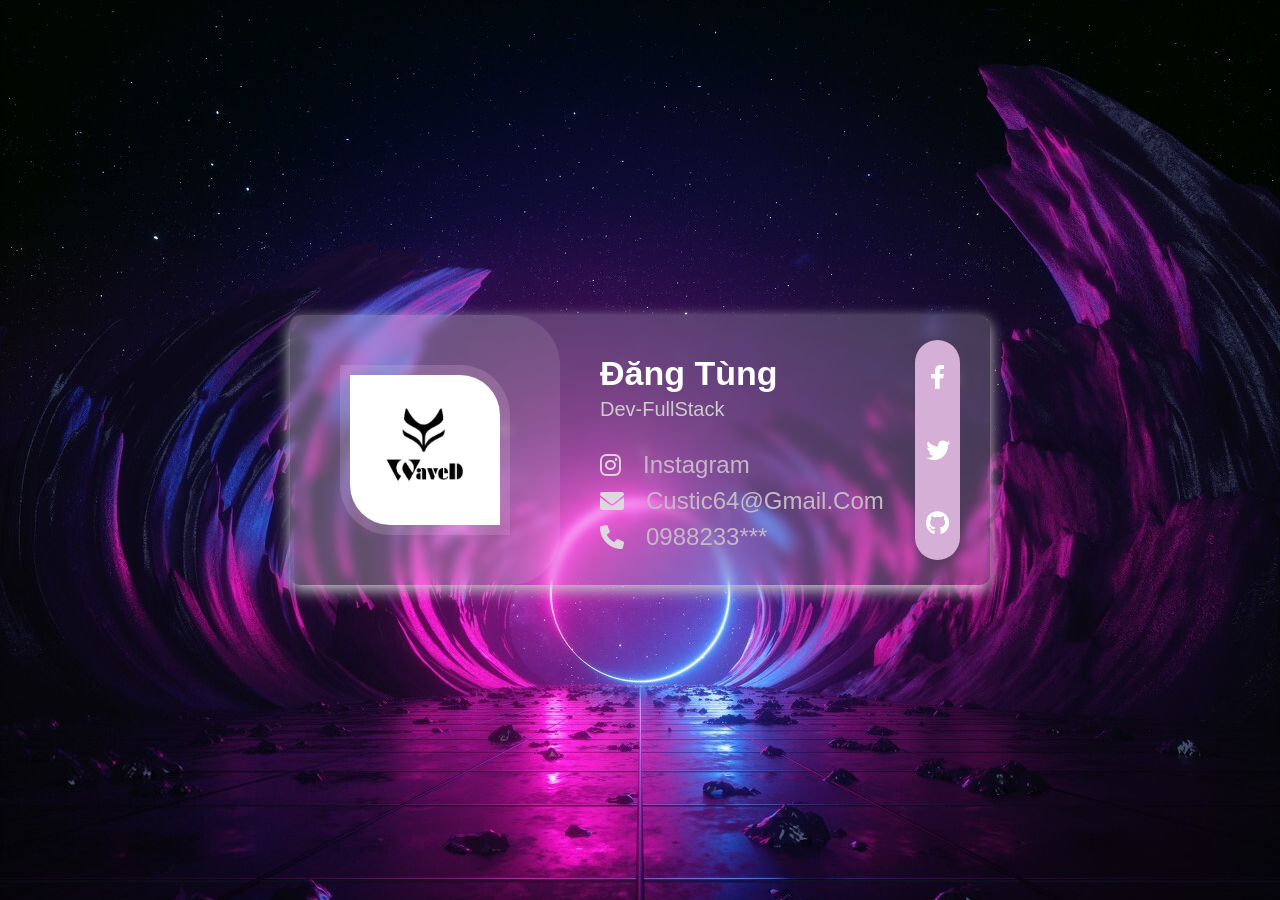
<file: index.html>
<!DOCTYPE html>
<html lang="en">
  <head>
    <meta charset="UTF-8" />
    <meta http-equiv="X-UA-Compatible" content="IE=edge" />
    <meta name="viewport" content="width=device-width, initial-scale=1.0" />
    <title>WaveD</title>
    <link rel="stylesheet" href="stype.css" />
    <link
      rel="stylesheet"
      href="https://cdnjs.cloudflare.com/ajax/libs/font-awesome/6.0.0/css/all.min.css"
    />
  </head>
  <body>
    <div class="box-container">
      <div class="box">
        <div class="img"><img src="/img/logo.jpg" alt="" /></div>
        <div class="content">
          <h3 class="title">Đăng Tùng</h3>
          <span class="post">Dev-FullStack</span>
          <a href="#"><i class="fa fa-brands fa-instagram"></i>instagram</a>
          <a href="#"><i class="fa fa-solid fa-envelope"></i>custic64@gmail.com</a>
          <a href="#"><i class="fa fa-sold fa-phone"></i>0988233***</a>
        </div>
        <div class="share">
          <a href="https://www.facebook.com/wave.lm.02" class="fab fa-facebook-f"></a>
          <a href="https://twitter.com/ChauTinhTinh02" class="fab fa-twitter"></a>
          <a href="https://github.com/Wavee64" class="fab fa-github"></a>
 
        </div>
      </div>
    </div>
  </body>
</html>
</file>
<file: stype.css>
* {
  margin: 0;
  padding: 0;
  box-sizing: border-box;
  transition: all 0.2s linear;
  font-family: Arial, "Helvetica Neue", Helvetica, sans-serif;
  text-decoration: none;
}
.box-container {
  width: 100%;
  height: 100vh;
  display: flex;
  justify-content: center;
  align-items: center;
  background: url(/img/b1.jpg) no-repeat;
  background-size: cover;

  background-position: center;
  box-shadow: 0 10px 14px 7px #ccc;
}


.box-container .box {
  width: 700px;
  display: flex;
  align-items: center;
  border-radius: 10px;
  box-shadow: 0 5px 15px #ccc;
  backdrop-filter: blur(5px);
  background: rgba(255, 255, 255, 0.2);
  overflow: hidden;
}
.box-container .box .img {
  padding: 60px;
  margin-right: 40px;
  border-radius: 0 50px 50px 0;
  /* backdrop-filter: blur(1px); */
  background: rgba(255, 255, 255, 0.1);
  height: 270px;
}
.box-container .box .img img {
  height: 150px;
  width: 150px;
  border-radius: 0 40px 0 40px;
  box-shadow: 0 0 0 10px rgba(230, 193, 222, 0.2);
}

.box-container .box .content .title {
  color: #fff;
  padding: 5px 0;
  font-size: 34px;
  text-transform: capitalize;
}
.box-container .box .content .post {
  display: block;
  font-size: 20px;
  color: #ccc;
  margin-bottom: 30px;
}
.box-container .box .content a {
  display: flex;
  /* justify-content: center; */
  align-items: center;
  flex-wrap: wrap;
  text-transform: capitalize;
  font-size: 24px;
  margin-top: 8px;
  color: rgb(199, 184, 199);
}
.box-container .box .content a:hover {
     color: rgb(250, 135, 250);
}
.box-container .box .content a:hover i {
  color: rgb(209, 98, 236);
}
.box-container .box .content .fa {
  margin-right: 22px;
  color: rgb(223, 215, 223);
}

/* share */
.box-container .box .share {
  position: absolute;
  top: 50%;
  right: 30px;
  transform: translate(0, -50%);
  display: flex;
  justify-content: center;
  align-items: center;
  flex-flow: column;
  background: rgb(214, 175, 214);
  border-radius: 50px;
  height: 220px;
  width: 45px;
}
.box-container .box .share a {
  margin: auto;
  color: #fff;
  text-align: center;
  font-size: 24px;
 
}

.box-container .box .share a:hover {
  color: rgb(190, 96, 154);
}
@media (max-width: 812px) {
  body{
      transform: translateY(-10%)
}
  .box-container .box {
    display: flex;
    flex-flow: column;
    padding-bottom: 100px;
    margin: 20px;
    width: 330px;
  }
  .box-container .box .img {
    width: 100%;
    margin-right: 0;
    margin-bottom: 0;
    border-radius: 0 0 50px 50px;
    text-align: center;
  }
  .box-container .box .share {
    left: 50%;
    top: 86%;
    transform: translate(-50%, 0);
    height: 45px;
    width: 240px;
    flex-flow: row;
  }
}
/* @media (min-width: 813px) (max-width: 1400px) {
  .box-container {
    width: 500px;
    height: 100vh;
  }
} */
</file>
